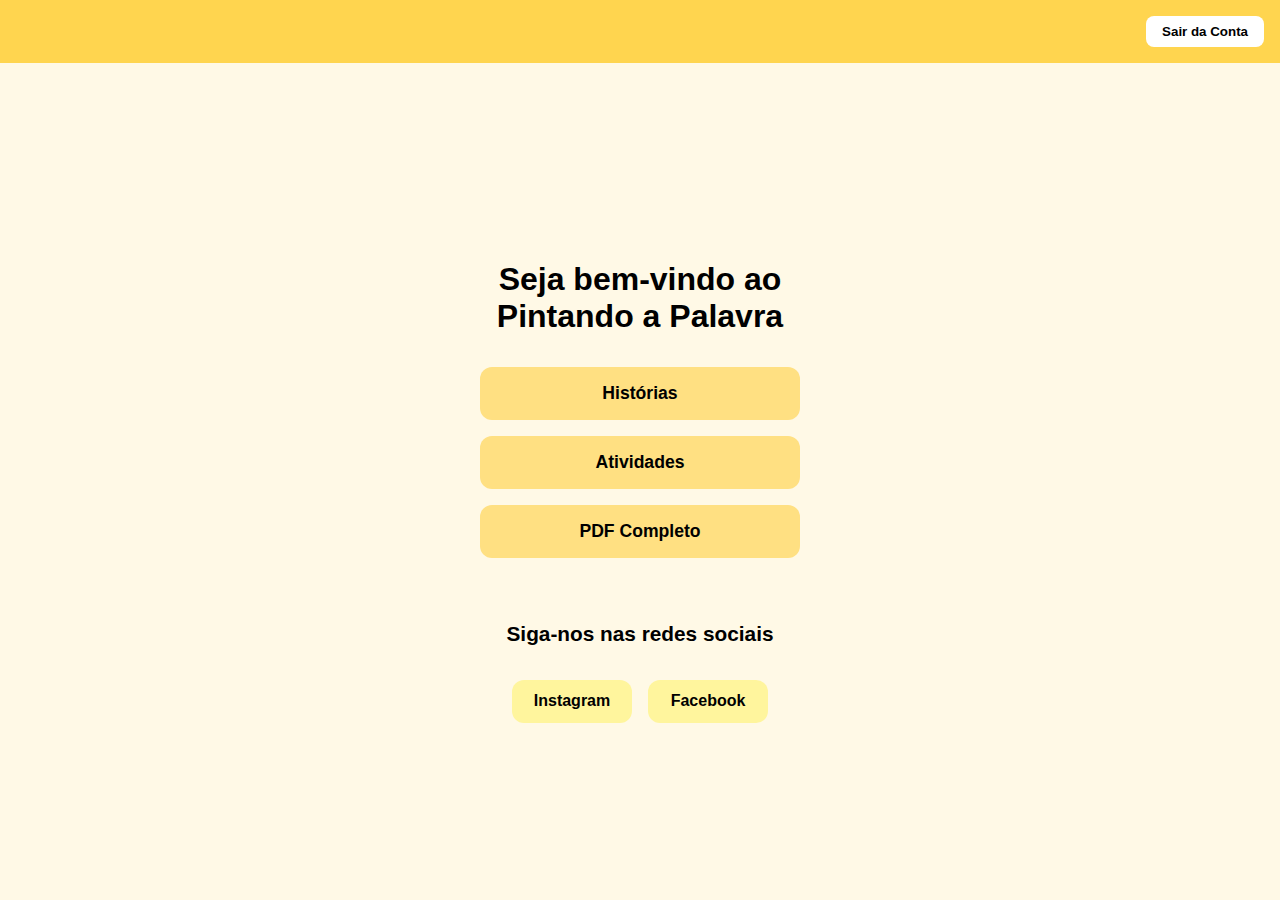
<file: menu/menu/index.html>
<!DOCTYPE html>
<html lang="pt-BR">
<head>
  <meta charset="UTF-8">
  <meta name="viewport" content="width=device-width, initial-scale=1.0">
  <title>Pintando a Palavra — Menu</title>
  <style>
    body {
      margin: 0;
      font-family: "Fredoka", sans-serif;
      background: #fff9e6; /* amarelo suave */
      color: #000; /* preto puro */
      display: flex;
      flex-direction: column;
      min-height: 100vh;
    }

    header {
      background: #ffd54f; /* amarelo mais forte */
      padding: 1rem;
      display: flex;
      justify-content: flex-end;
      align-items: center;
    }

    header button {
      background: #fff;
      border: none;
      padding: 0.5rem 1rem;
      border-radius: 8px;
      cursor: pointer;
      font-weight: bold;
      transition: background 0.2s;
      color: #000;
    }

    header button:hover {
      background: #f1f1f1;
    }

    main {
      flex: 1;
      display: flex;
      flex-direction: column;
      justify-content: center;
      align-items: center;
      text-align: center;
      padding: 2rem;
    }

    h1 {
      font-size: 2rem;
      margin-bottom: 2rem;
      color: #000; /* preto puro */
    }

    h2 {
      margin-top: 2rem;
      font-size: 1.3rem;
      color: #000;
    }

    .menu {
      display: flex;
      flex-direction: column;
      gap: 1rem;
      margin-bottom: 2rem;
      width: 100%;
      max-width: 320px;
    }

    .menu button {
      background: #ffe082;
      border: none;
      padding: 1rem;
      border-radius: 12px;
      font-size: 1.1rem;
      cursor: pointer;
      font-weight: bold;
      transition: transform 0.2s, background 0.2s;
      width: 100%;
      color: #000;
    }

    .menu button:hover {
      background: #ffd54f;
      transform: scale(1.02);
    }

    .socials {
      display: flex;
      justify-content: center;
      gap: 1rem;
      margin-top: 1rem;
      flex-wrap: wrap;
    }

    .socials button {
      background: #fff59d;
      border: none;
      padding: 0.8rem 1.2rem;
      border-radius: 12px;
      font-size: 1rem;
      cursor: pointer;
      font-weight: bold;
      transition: transform 0.2s, background 0.2s;
      min-width: 120px;
      color: #000;
    }

    .socials button:hover {
      background: #ffe082;
      transform: scale(1.03);
    }

    /* Responsividade */
    @media (max-width: 600px) {
      h1 {
        font-size: 1.6rem;
      }
      .menu {
        max-width: 90%;
      }
      .socials {
        flex-direction: column;
        align-items: center;
      }
      .socials button {
        width: 100%;
        max-width: 200px;
      }
    }
  </style>
</head>
<body>
  <header>
    <button onclick="logout()">Sair da Conta</button>
  </header>

  <main>
    <h1>Seja bem-vindo ao<br>Pintando a Palavra</h1>

    <div class="menu">
      <button>Histórias</button>
      <button onclick="window.open('https://drive.google.com/drive/folders/16yViJ5Ft9wIsLNxzTzNsygpvoBTYxnrT?usp=drive_link', '_blank')">
        Atividades
      </button>
      <button onclick="window.open('https://drive.google.com/drive/folders/1MFnUpkdOk7yVpup7IRr1oHnJWdahEWUB?usp=drive_link', '_blank')">
        PDF Completo
      </button>
    </div>

    <h2>Siga-nos nas redes sociais</h2>
    <div class="socials">
      <button onclick="window.open('https://www.instagram.com/pintandoapalavra_?igsh=MTBzdjdnc2k3OG4yaQ==', '_blank')">
        Instagram
      </button>
      <button onclick="window.open('https://www.facebook.com/share/1CYaATKtFQ/', '_blank')">
        Facebook
      </button>
    </div>
  </main>

  <script>
    function logout() {
      alert("Saindo da conta...");
      // aqui futuramente você pode redirecionar para tela de login
    }
  </script>
</body>
</html>
</file>
